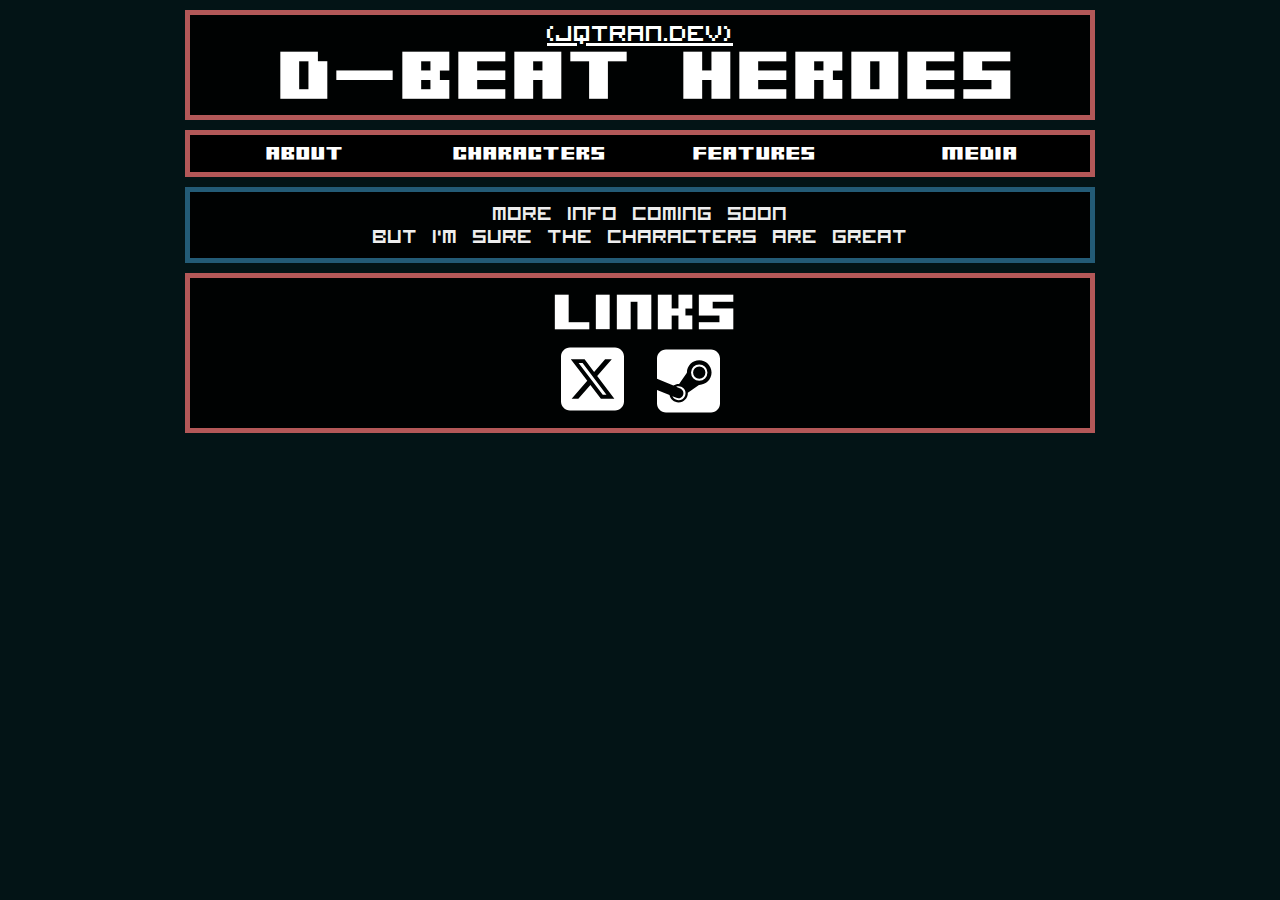
<file: dbh-characters.html>
<html>
	<head>
		<link rel="stylesheet" type="text/css" href="style.css">	
		<meta property="og:title"
		content="D-BEAT HEROES" />
		<meta property="og:site_name"
		content="jqtran.dev/dbh" />
		<meta property="og:description"
		content="Grid-based tag-team action RPG" />
		<meta property="og:url"
		content="https://jqtran.dev/dbh" />
	</head>
	
	<body>
		<div id="header" style="height: 100px">
			<a href="/"><div id="text">(jqtran.dev)</div></a>
			<p style="margin-top: -5px; font-size: 75px">d-beat heroes</p>
		</div>
		<div id="links">
			<a href="dbh.html"><div class="link">about</div></a><a href="dbh-characters.html"><div class="link">characters</div></a><a href="dbh-features.html"><div class="link">features</div></a><a href="dbh-media.html"><div class="link">media</div></a>
		</div>
		<div id="games">
			<div class="description">
				more info coming soon<br/>
				but i'm sure the characters are great
			</div>
		</div>
		<div id="contact">
			<div>links</div>
			<a href="https://x.com/dbh_project" target="_blank">
				<img class="icon" src="icons/square-x-twitter.svg"/>
			</a>
			<a href="https://store.steampowered.com/app/3531890" target="_blank">
				<img class="icon" src="icons/square-steam.svg"/>
			</a>
		</div>
	</body>
</html>
</file>
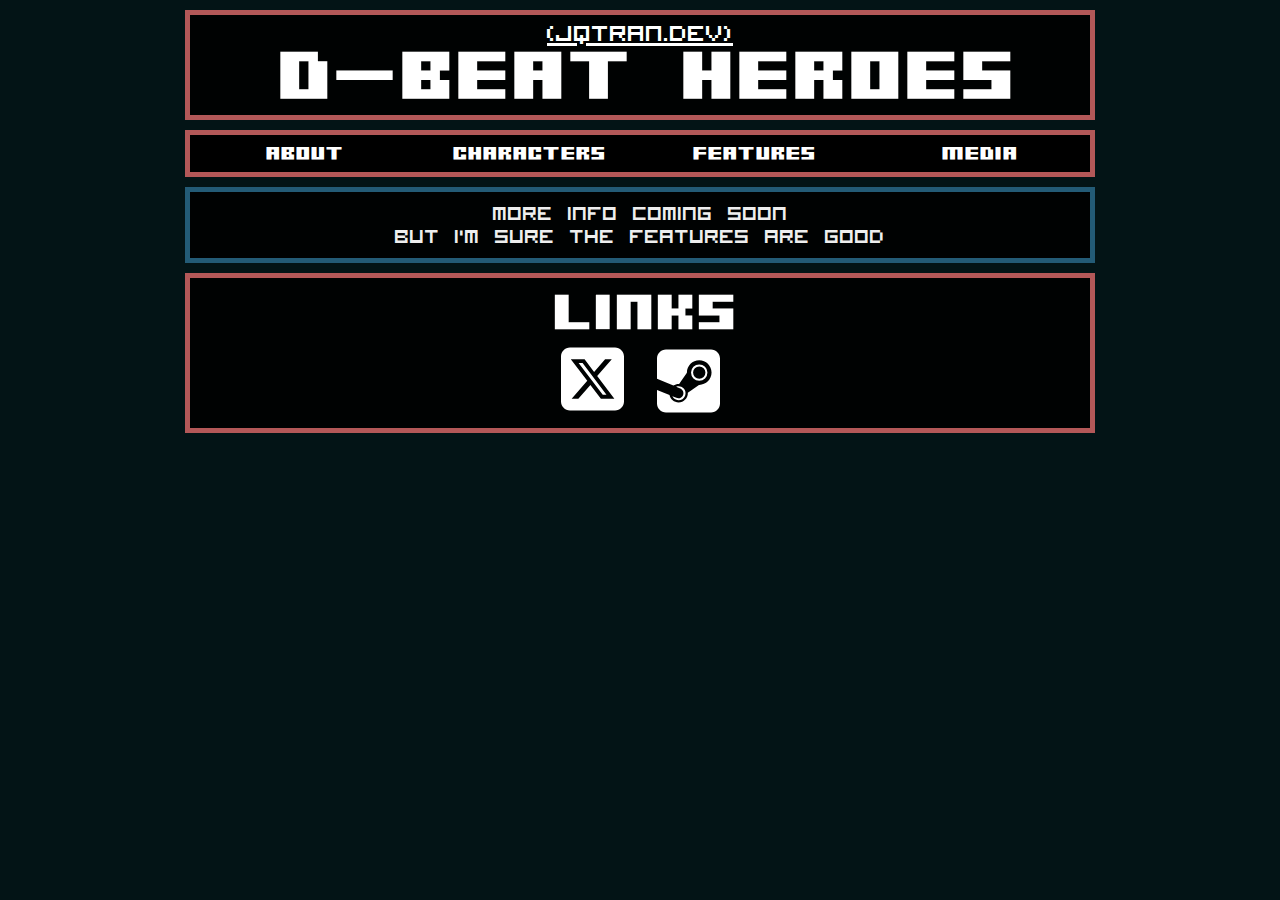
<file: dbh-features.html>
<html>
	<head>
		<link rel="stylesheet" type="text/css" href="style.css">	
		<meta property="og:title"
		content="D-BEAT HEROES" />
		<meta property="og:site_name"
		content="jqtran.dev/dbh" />
		<meta property="og:description"
		content="Grid-based tag-team action RPG" />
		<meta property="og:url"
		content="https://jqtran.dev/dbh" />
	</head>
	
	<body>
		<div id="header" style="height: 100px">
			<a href="/"><div id="text">(jqtran.dev)</div></a>
			<p style="margin-top: -5px; font-size: 75px">d-beat heroes</p>
		</div>
		<div id="links">
			<a href="dbh.html"><div class="link">about</div></a><a href="dbh-characters.html"><div class="link">characters</div></a><a href="dbh-features.html"><div class="link">features</div></a><a href="dbh-media.html"><div class="link">media</div></a>
		</div>
		<div id="games">
			<div class="description">
				more info coming soon<br/>
				but i'm sure the features are good
			</div>
		</div>
		<div id="contact">
			<div>links</div>
			<a href="https://x.com/dbh_project" target="_blank">
				<img class="icon" src="icons/square-x-twitter.svg"/>
			</a>
			<a href="https://store.steampowered.com/app/3531890" target="_blank">
				<img class="icon" src="icons/square-steam.svg"/>
			</a>
		</div>
	</body>
</html>
</file>
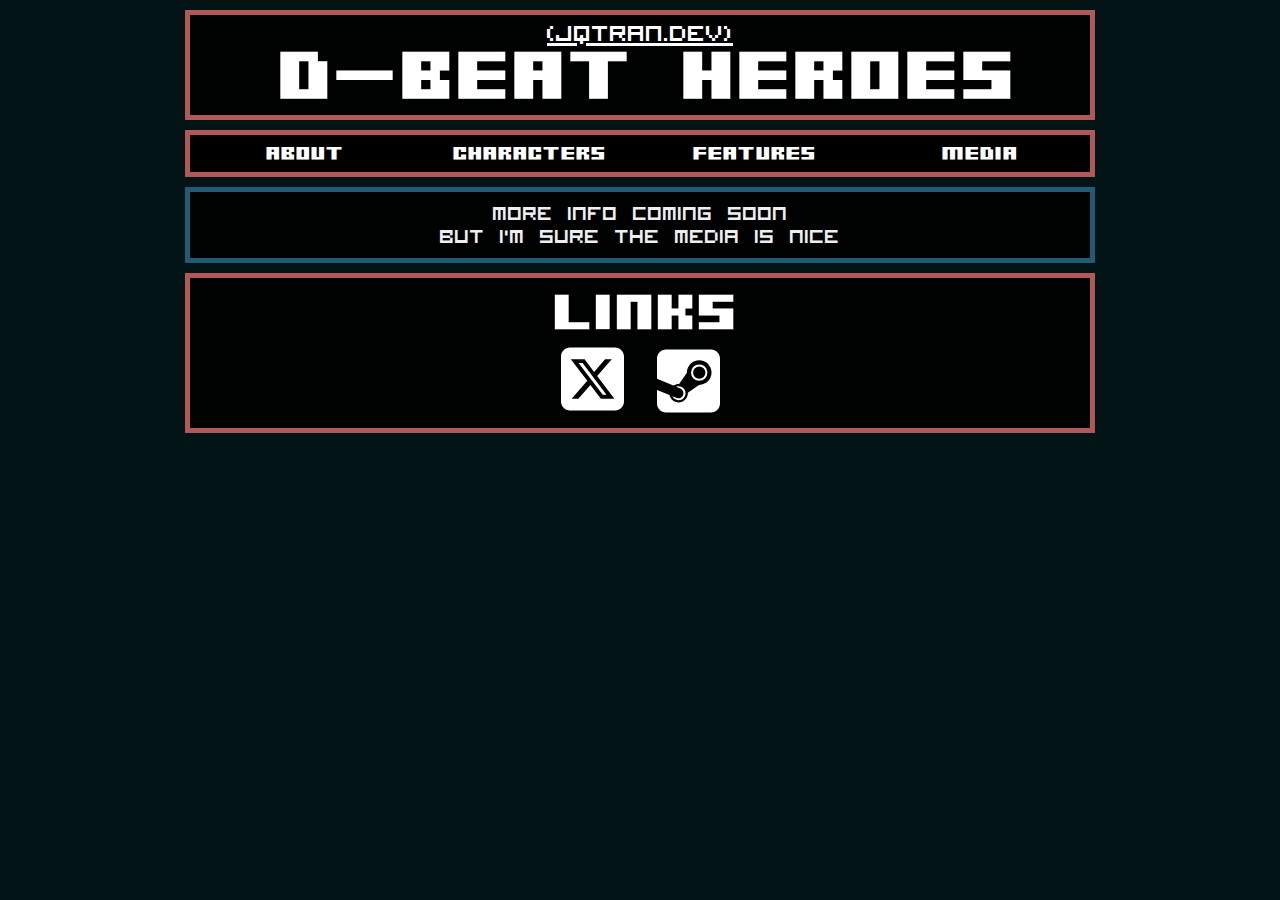
<file: dbh-media.html>
<html>
	<head>
		<link rel="stylesheet" type="text/css" href="style.css">	
		<meta property="og:title"
		content="D-BEAT HEROES" />
		<meta property="og:site_name"
		content="jqtran.dev/dbh" />
		<meta property="og:description"
		content="Grid-based tag-team action RPG" />
		<meta property="og:url"
		content="https://jqtran.dev/dbh" />
	</head>
	
	<body>
		<div id="header" style="height: 100px">
			<a href="/"><div id="text">(jqtran.dev)</div></a>
			<p style="margin-top: -5px; font-size: 75px">d-beat heroes</p>
		</div>
		<div id="links">
			<a href="dbh.html"><div class="link">about</div></a><a href="dbh-characters.html"><div class="link">characters</div></a><a href="dbh-features.html"><div class="link">features</div></a><a href="dbh-media.html"><div class="link">media</div></a>
		</div>
		<div id="games">
			<div class="description">
				more info coming soon<br/>
				but i'm sure the media is nice
			</div>
		</div>
		<div id="contact">
			<div>links</div>
			<a href="https://x.com/dbh_project" target="_blank">
				<img class="icon" src="icons/square-x-twitter.svg"/>
			</a>
			<a href="https://store.steampowered.com/app/3531890" target="_blank">
				<img class="icon" src="icons/square-steam.svg"/>
			</a>
		</div>
	</body>
</html>
</file>
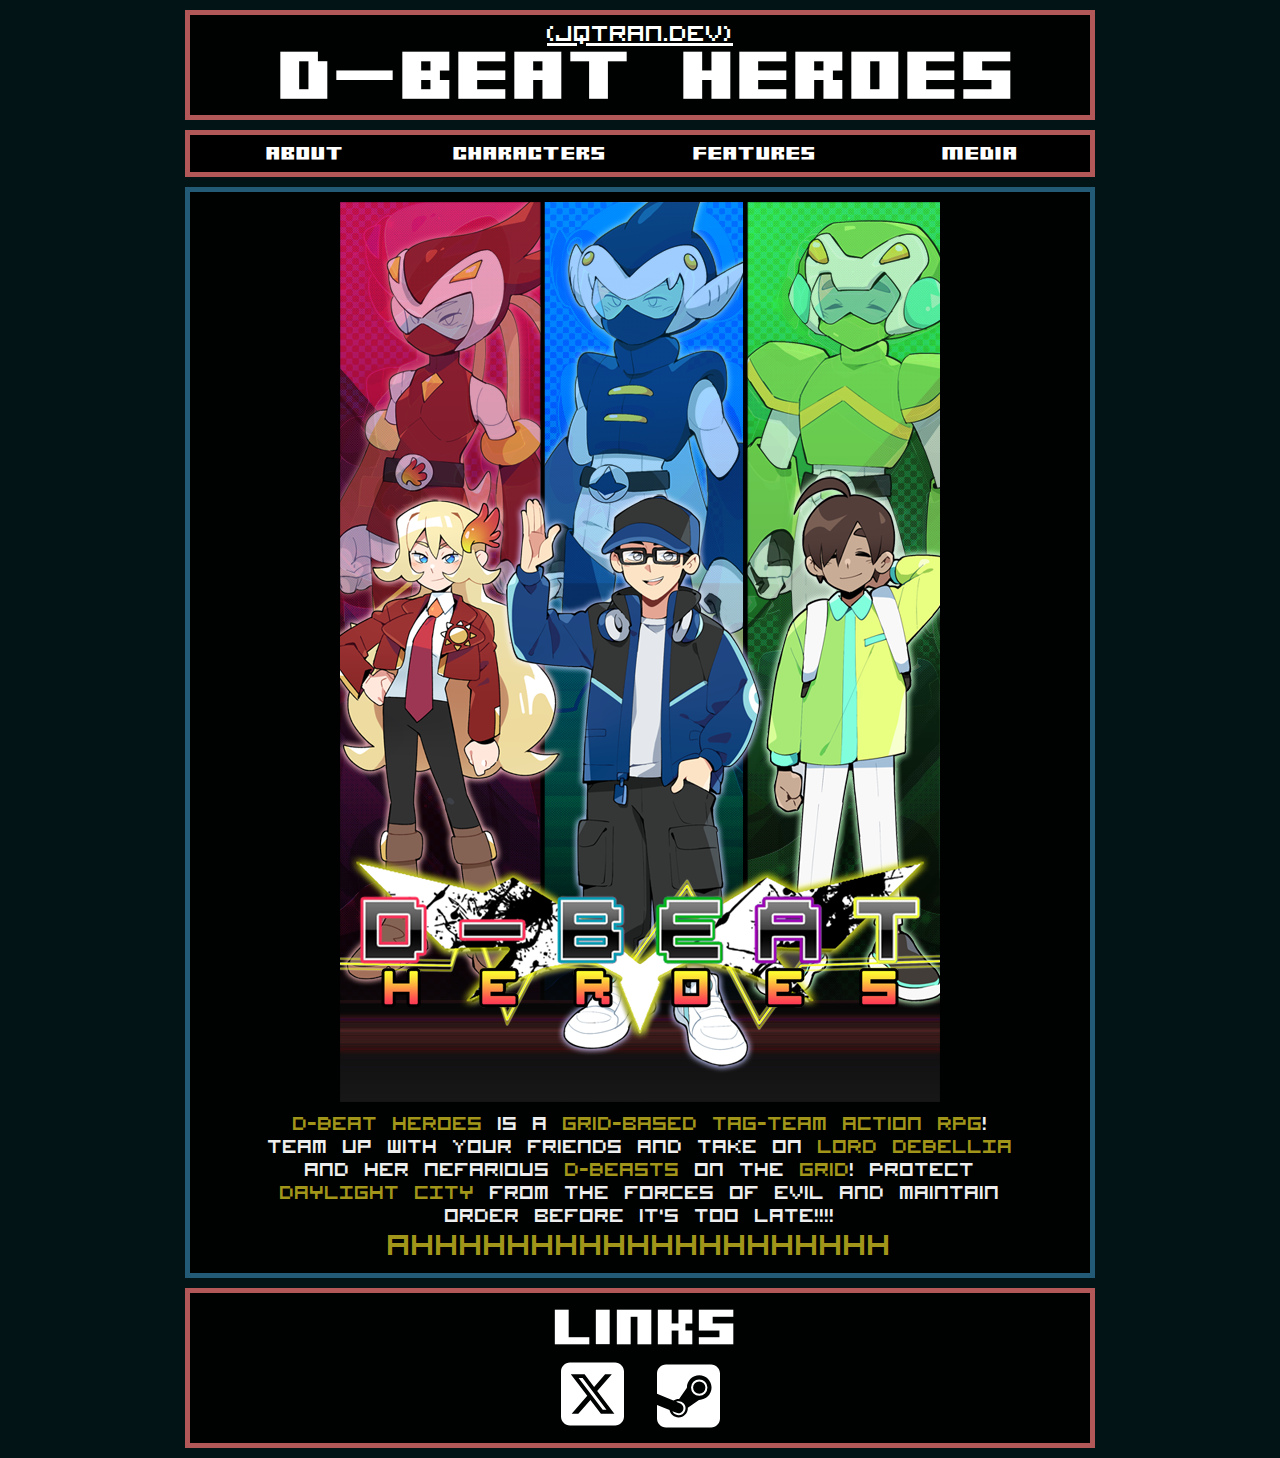
<file: dbh.html>
<html>
	<head>
		<link rel="stylesheet" type="text/css" href="style.css">	
		<meta property="og:title"
		content="D-BEAT HEROES" />
		<meta property="og:site_name"
		content="jqtran.dev/dbh" />
		<meta property="og:description"
		content="Grid-based tag-team action RPG" />
		<meta property="og:url"
		content="https://jqtran.dev/dbh" />
	</head>
	
	<body>
		<div id="header" style="height: 100px">
			<a href="/"><div id="text">(jqtran.dev)</div></a>
			<p style="margin-top: -5px; font-size: 75px">d-beat heroes</p>
		</div>
		<div id="links">
			<a href="dbh.html"><div class="link">about</div></a><a href="dbh-characters.html"><div class="link">characters</div></a><a href="dbh-features.html"><div class="link">features</div></a><a href="dbh-media.html"><div class="link">media</div></a>
		</div>
		<div id="games">
			<img style="margin-bottom: 10px" src="images/library capsule.png"/>
			<div class="description">
				<span class="yellow">D-BEAT HEROES</span> is a <span class="yellow">grid-based tag-team action RPG</span>! Team up with your friends and take on <span class="yellow">LORD DEBELLIA</span> and her nefarious <span class="yellow">D-BEASTS</span> on the <span class="yellow">grid</span>! Protect <span class="yellow">DAYLIGHT CITY</span> from the forces of evil and maintain order before it's too late!!!!<br />
				<span class="yellow" style="font-size: 40px">AHHHHHHHHHHHHHHHHHHHH</span>
			</div>
		</div>
		<div id="contact">
			<div>links</div>
			<a href="https://x.com/dbh_project" target="_blank">
				<img class="icon" src="icons/square-x-twitter.svg"/>
			</a>
			<a href="https://store.steampowered.com/app/3531890" target="_blank">
				<img class="icon" src="icons/square-steam.svg"/>
			</a>
		</div>
	</body>
</html>
</file>
<file: style.css>
@font-face {
    font-family: Triomphe-Regular;
    src: local(Triomphe-Regular), url('fonts/Triomphe-Regular.TTF') format('opentype');
}

@font-face {
    font-family: m47b;
    src: local(m47b), url('fonts/m47b.TTF') format('opentype');
}

@font-face {
    font-family: visitor1;
    src: local(visitor1), url('fonts/visitor1.ttf') format('truetype');
}



body {
	color: #000000;
	font-size: 10;
	margin: 0;
    background-color: #031416;
}

.hidden { 
	display: none; 
}

#text {
	margin-top: 5px;
    text-align: center;
    font-family: "visitor1";
    color: white;
    font-size: 30px;

}
a #text{
	text-decoration: underline;
}

#header {
    background-color: rgba(0, 0, 0, 0.9);
    width: 50%;
    min-width: 900px;
    height: 160px;
    text-align: center;
    font-family: "m47b";
    font-size: 120px;
    color: white;
    margin: 10px auto;
    border: 5px solid rgba(255, 125, 125, 0.7);
    max-height: 140px;
}

#games {
    font-family: "m47b";
    width: 50%;
    min-width: 900px;
    margin: 10px auto;
    font-size: 55px;
    text-align: center;
    color: #eee;
    background-color: rgba(0, 0, 0, 0.9);
    padding: 10px 0 10px 0;
    border: 5px solid rgba(50, 129, 168, 0.7);
}

.description { 
	font-family: "visitor1";
    padding: 0px 50px;
    margin: 0 auto;
    font-size: 25px;
    text-align: center;
    color: #eee;
    max-width: 750px;

}

#contact {
    background-color: rgba(0, 0, 0, 0.9);
    width: 50%;
    min-width: 900px;
    max-height: 140px;
    text-align: center;
    font-family: "m47b";
    font-size: 55px;
    color: white;
    margin: 10px auto;
    padding: 10px 0;
    border: 5px solid rgba(255, 125, 125, 0.7);
}

#guide h1 {
	font-family: "M41_LOVEBIT";
	color: #444;
	font-size: 18;
	text-outline: 2px 0 #FFFFFF;
}

#links{
	text-align: center;
	margin-bottom: 10px;

    min-width: 900px;
    background-color: rgba(0, 0, 0, 0.9);
    width: 50%;
    height: 37px;
    text-align: center;
    font-family: "m47b";
    font-size: 120px;
    color: white;
    margin: 10px auto;
    border: 5px solid rgba(255, 125, 125, 0.7);
}

#guide {
	font: normal 16px 'Dosis', 'PT Serif', Georgia, serif;
	color: #eee;
	background-color: rgba(0, 0, 0, 0.9);
	padding: 10px 100px 10px 20px;
}

.icon {
	width: 7%;
	margin: 0 10px;
    transition: 0.1s;
}

.icon:hover {
	filter: invert(45%) sepia(72%) saturate(436%) hue-rotate(155deg) brightness(86%) contrast(88%);
}

.yellow {
	color: #a1951a;
}

#banner {
	border-style:solid;
	border-width:5px;
	border-color: rgba(255, 255, 255, 0.7);
	background-image: url("images/steam capsule.jpg");
    width: 60%;
    height: 0;
    padding-top: 28.11%; /* (430 * 0.6ish / 920 * 100) */
	margin: 5px auto;
	background-size: contain;
	background-repeat: no-repeat;
    -webkit-transition:  0.3s;
    -moz-transition:  0.3s;
    -o-transition:  0.3s;
    transition:  0.3s;

}

#banner:hover {
	border-color: rgba(50, 129, 168, 0.7);
    -webkit-transition:  0.3s;
    -moz-transition:  0.3s;
    -o-transition:  0.3s;
    transition:  0.3s;

}

#test img {
	border-style:solid;
	border-width:2px;
	border-color: #FFF;
	margin-top: 5px;
	margin-bottom: 5px;
}

#pictures img {
	margin-left: 5px;
	margin-right: 5px;
	margin-bottom: 5px;
	margin-top: 0px;
}

#pictures {
text-align: center;
}

a {	
	font-family: "m47b";
	font-size: 20;
	text-outline: 2px 0 #FFFFFF;
	text-decoration: none;
	color: #FFFFFF;
	vertical-align: middle;
	display: inline;
}

.link {
	width: 25%;
	height: 28px;
	background-color: rgba(0, 0, 0, 0.7);
	vertical-align: middle;
	text-align: center;
	padding-top: 9px;
	padding: 9px auto 0px;
	display: inline-block;
    -webkit-transition:  0.3s;
    -moz-transition:  0.3s;
    -o-transition:  0.3s;
    transition:  0.3s;
}

#links .link:hover{
	background-color: rgba(50, 129, 168, 0.7);
    -webkit-transition:  0.3s;
    -moz-transition:  0.3s;
    -o-transition:  0.3s;
    transition:  0.3s;
}
</file>
